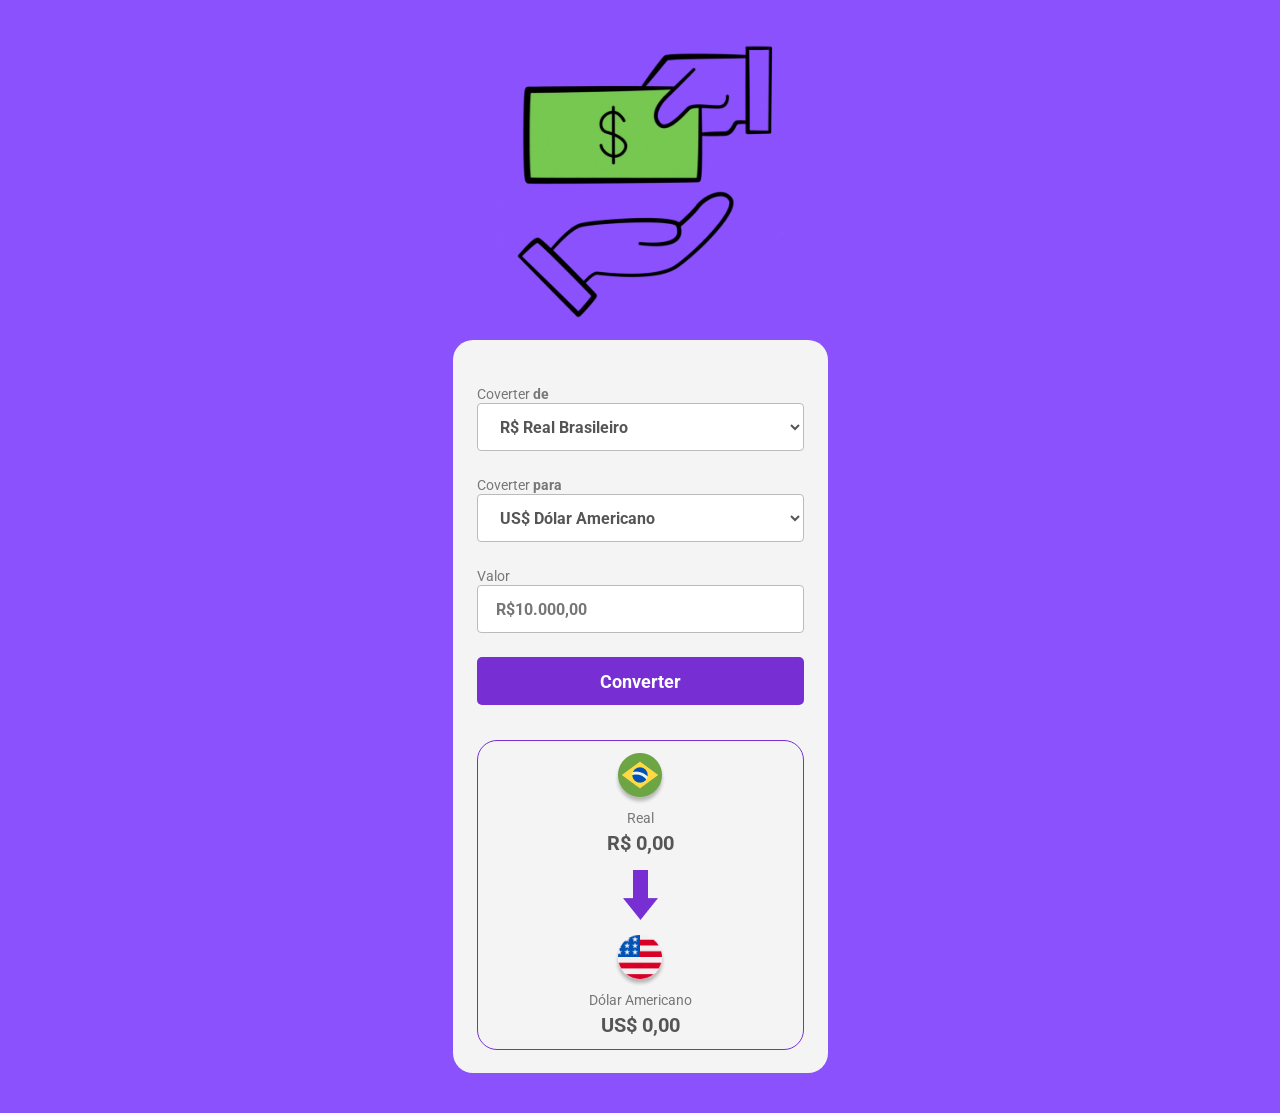
<file: converty-money/index.html>
<!DOCTYPE html>
<html lang="pt-br">

<head>
    <meta charset="UTF-8">
    <meta name="viewport" content="width=device-width, initial-scale=1.0">
    <link rel="preconnect" href="https://fonts.googleapis.com">
    <link rel="preconnect" href="https://fonts.gstatic.com" crossorigin>
    <link href="https://fonts.googleapis.com/css2?family=Roboto:ital,wght@0,100..900;1,100..900&display=swap"
        rel="stylesheet">
    <link rel="stylesheet" href="style.css">

    <title>DevClub - Converty Money</title>
</head>

<body>
    <img class="logo-conversor" src="./assets/logo.gif" alt="logo">

    <main>

        <label>
            Coverter <b>de</b>
            <select>
                <option>R$ Real Brasileiro</option>
            </select>
        </label>

        <label>
            Coverter <b>para</b>
            <select class="currency-select">
                <option value="dolar">US$ Dólar Americano</option>
                <option value="euro">€ Euro</option>
                <option value="libra">£ Libra</option>
                <option value="bitcoin">Bitcoin</option>
            </select>
        </label>

        <label>
            Valor
            <input class="input-currency" placeholder="R$10.000,00">
        </label>

        <button class="convert-button">Converter</button>

        <section>
            <div class="currency-box">
                <img src="./assets/real.png" alt="moeda-br-converter">
                <p class="currency">Real</p>
                <p class="currency-value-to-convert">R$ 0,00</p>
            </div>

            <img class="arrow" src="./assets/arrow.png" alt="seta">

            <div class="currency-box">
                <img class="currency-img" src="./assets/dolar.png" alt="moeda-usa-convertida">
                <p class="currency" id="currency-name">Dólar Americano</p>
                <p class="currency-value">US$ 0,00</p>
            </div>
        </section>

    </main>

    <script src="./scripts.js"></script>

</body>

</html>
</file>
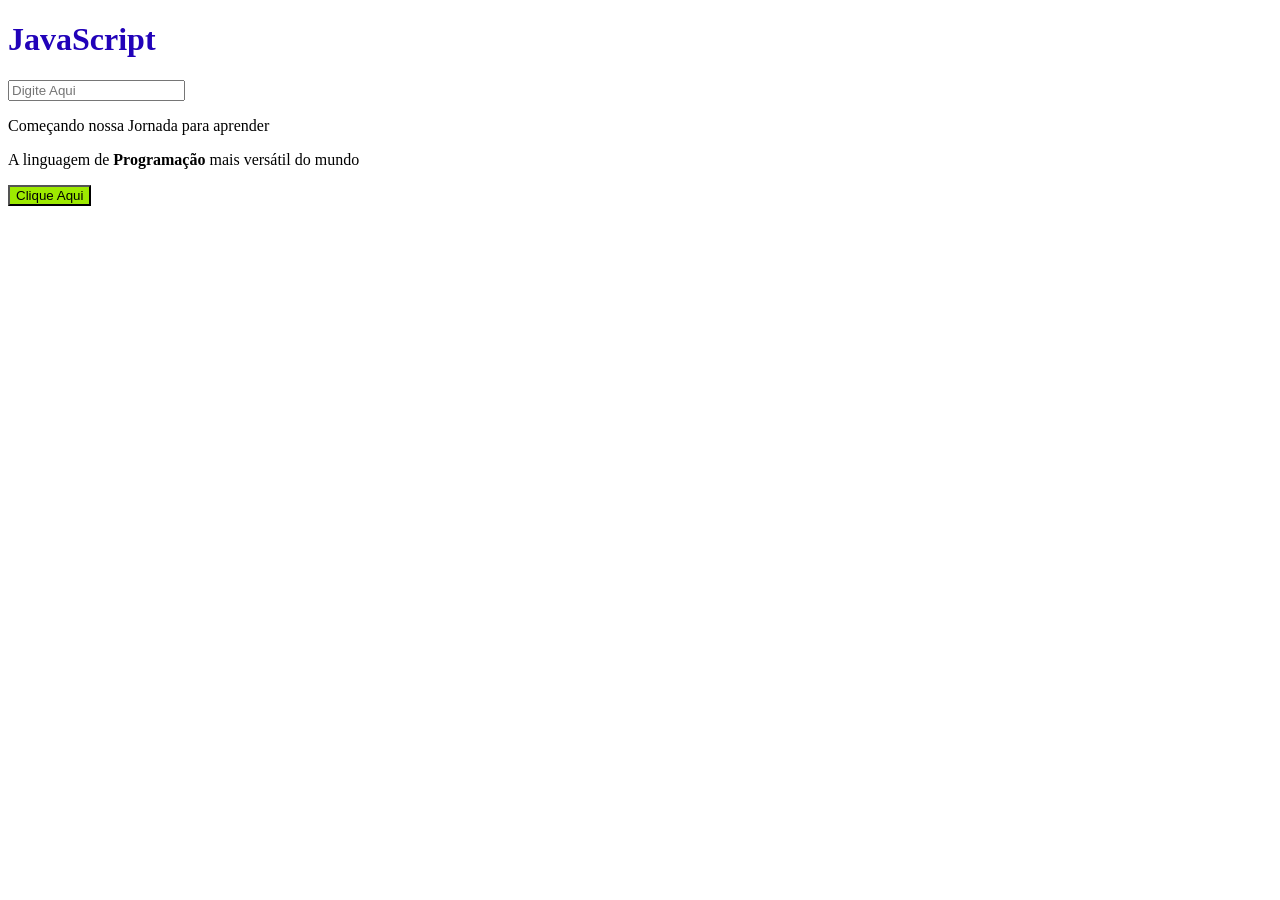
<file: js-aula1/index.html>
<!DOCTYPE html>
<html lang="pt-br">
<head>
    <meta charset="UTF-8">
    <meta name="viewport" content="width=device-width, initial-scale=1.0">
    <title>JS - DevClub</title>
</head>
<body>
    <h1>JavaScript</h1>
    <input onkeypress="digiteiNoInput()" id="main-input" placeholder="Digite Aqui">
    <p>Começando nossa Jornada para aprender</p>
    <p class="paragraph-js">A linguagem de <b>Programação</b> mais versátil do mundo</p>
    <button onclick="cliqueiNoBotao()" class="main-button">Clique Aqui</button>
</body>
<script src="./script.js"></script>
</script>
<style>
    h1 {
        color: #2102b9;
    }
    button {
        background: #9de900;
    }
</style>
</html>
</file>
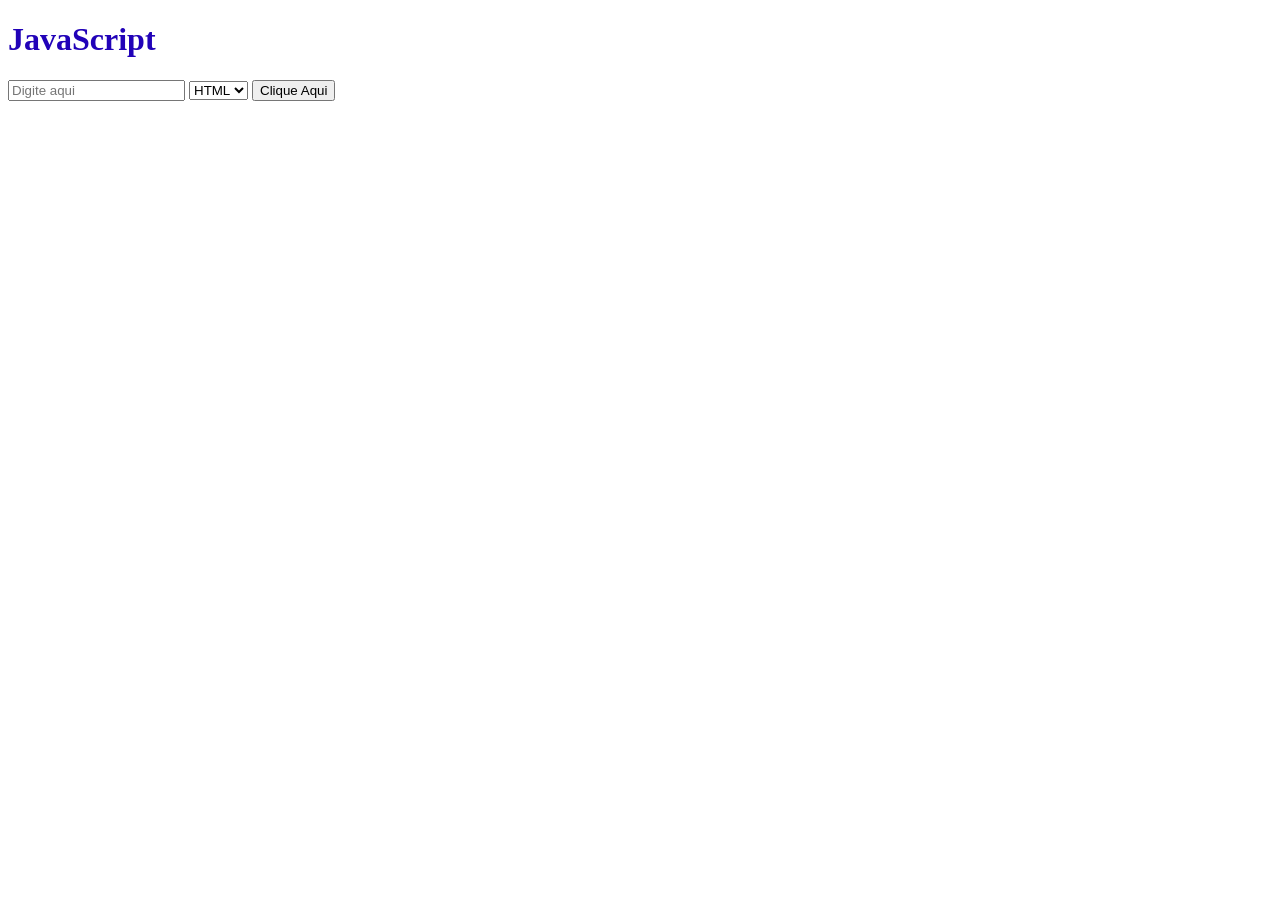
<file: js-aula2/index.html>
<!DOCTYPE html>
<html lang="pt-br">

<head>
    <meta charset="UTF-8">
    <meta name="viewport" content="width=device-width, initial-scale=1.0">
    <title>JS-DevClub</title>
</head>

<body>
    <h1>JavaScript</h1>

    <input id="main-input" placeholder="Digite aqui">

    <select>
        <option>HTML</option>
        <option>CSS</option>
        <option>React</option>
        <option>Node</option>
    </select>

    <button class="main-button">Clique Aqui</button>
</body>
<style>
    h1 {
        color: #2102b8;
    }
</style>
</html>
</file>
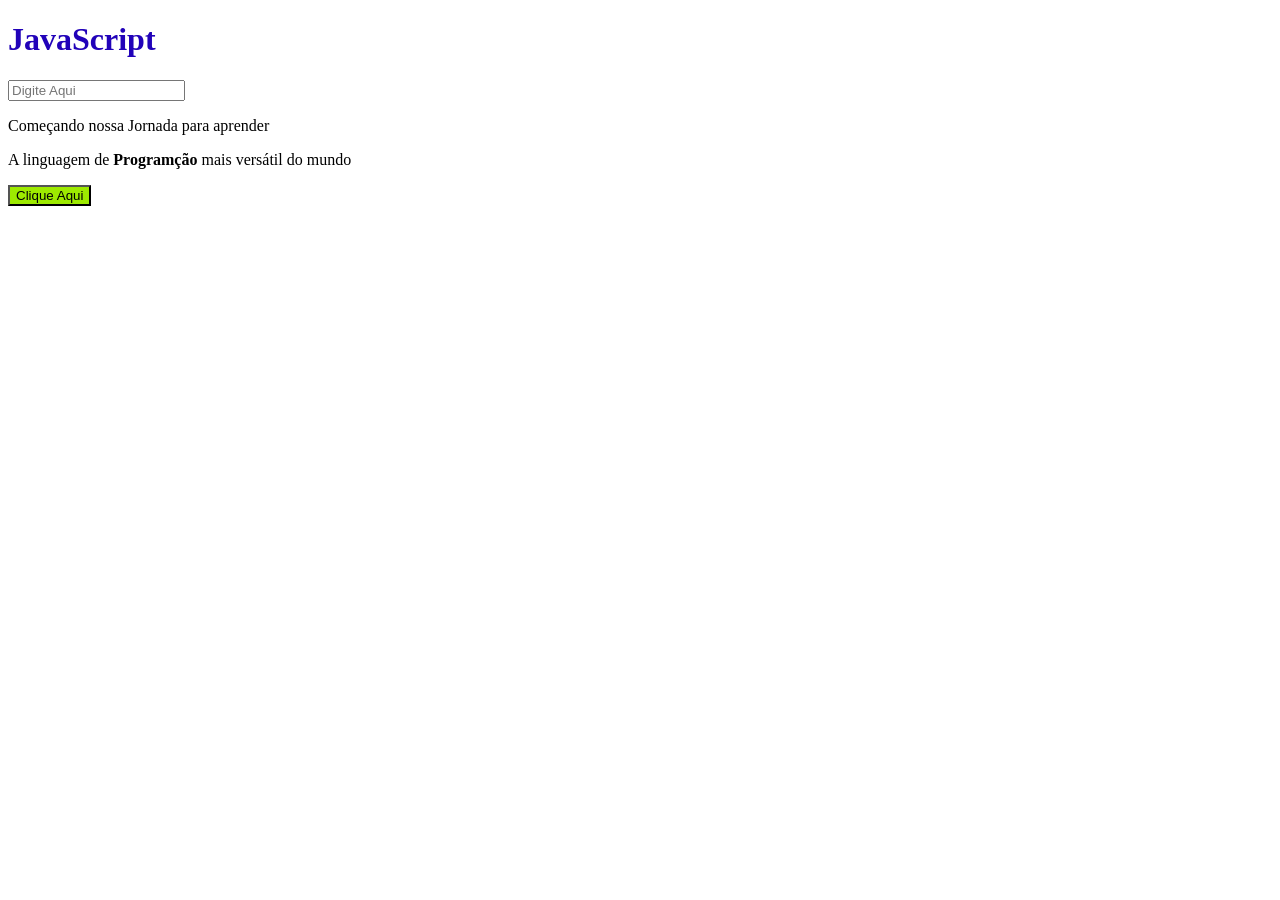
<file: js-devclub/index.html>
<!DOCTYPE html>
<html lang="pt-br">
<head>
    <meta charset="UTF-8">
    <meta name="viewport" content="width=device-width, initial-scale=1.0">
    <title>JS - DevClub</title>
</head>
<body>
    <h1>JavaScript</h1>
    <input onkeypress="digiteiNoInput()" id="main-input" placeholder="Digite Aqui">
    <p>Começando nossa Jornada para aprender</p>
    <p class="paragraph-js">A linguagem de <b>Programção</b> mais versátil do mundo</p>
    <button onclick="cliqueiNoBotao()" class="main-button">Clique Aqui</button>
</body>
<script src="./script.js"></script>
</script>
<style>
    h1 {
        color: #2102b9;
    }
    button {
        background: #9de900;
    }
</style>
</html>
</file>
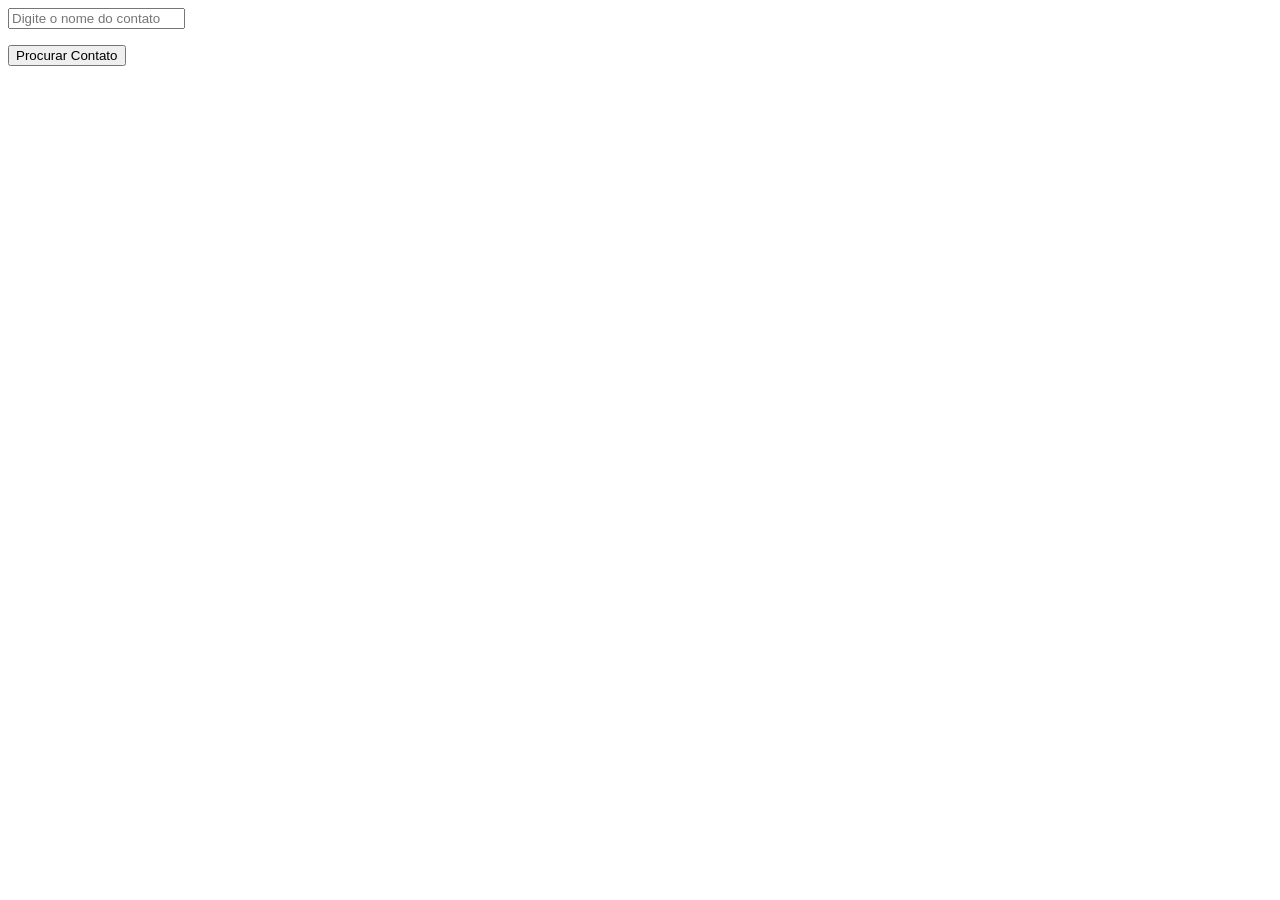
<file: js-part3/aula1- For/index.html>
<!DOCTYPE html>
<html lang="en">
<head>
    <meta charset="UTF-8">
    <meta name="viewport" content="width=device-width, initial-scale=1.0">
    <title>Document</title>
</head>
<body>
    <input type="text" placeholder="Digite o nome do contato">
    <p></p>
    <button onclick="search()">Procurar Contato</button>
</body>
<script>

    let p = document.querySelector('p')
    let input = document.querySelector('input')

    const contacts = [
        { name: 'Rodolfo', number: '(19) 94343-3434'},
        { name: 'Paulo', number: '(12) 93443-3434'},
        { name: 'Aline', number: '(13) 94566-3434'},
        { name: 'Maria', number: '(14) 94343-3476'},
    ]

    function search() {
        
        for(let i = 0; i < contacts.length ;i++){

            if(input.value.toLowerCase() === contacts[i].name.toLowerCase()){
                p.innerHTML = `Contato Encontrado Nome:${contacts[i].name} Tel: ${contacts[i].number}`

                break
            } else {
                p.innerHTML = "Contato não encontrado, tente novamente"
            }
        }

    }

</script>

</html>
</file>
<file: converty-money/style.css>
* {
    margin: 0;
    padding: 0;
    box-sizing: border-box;
    font-family: "Roboto", serif;;
}

body {
    background-color: #8A51FC;
}

.logo-conversor {
    height: 300px;
    width: 300px;
    margin: 20px auto;
    display: block;
}

main {
    width: 375px;
    background: #F4F4F4;
    border-radius: 20px;
    margin: 0 auto 40px;
    padding: 44px 24px 23px;
}

label {
    color: #777777;
    font-weight: 400;
    font-size: 14px;
}

select, input {
    background: #FFFFFF;
    border: 1px solid #BBBBBB;
    border-radius: 4px;
    height: 48px;
    width: 100%;
    margin-bottom: 24px;
    padding-left: 18px;
    font-weight: 700;
    font-size: 16px;
    color: #555555;
    cursor: pointer;
}

button {
    background: #772FD3;
    border-radius: 5px;
    width: 100%;
    height: 48px;
    color: #FFFFFF;
    border: none;
    font-size: 18px;
    font-weight: 700;
    cursor: pointer;
}

button:hover {
    opacity: 0.8;
}

button:active {
    opacity: 0.6;
}

section {
    border: 1px solid #772FD3;
    border-radius: 20px;
    margin-top: 35px;
    padding: 12px;
    display: flex;
    flex-direction: column;
    align-items: center;
}

.arrow {
    margin: 15px 0;
}

.currency-box {
    display: flex;
    flex-direction: column;
    align-items: center;
    gap: 5px;
}

.currency {
    color: #777777;
    font-size: 14px;
}

.currency-value, .currency-value-to-convert {
    color: #555555;
    font-weight: 700;
    font-size: 20px;
}
</file>
